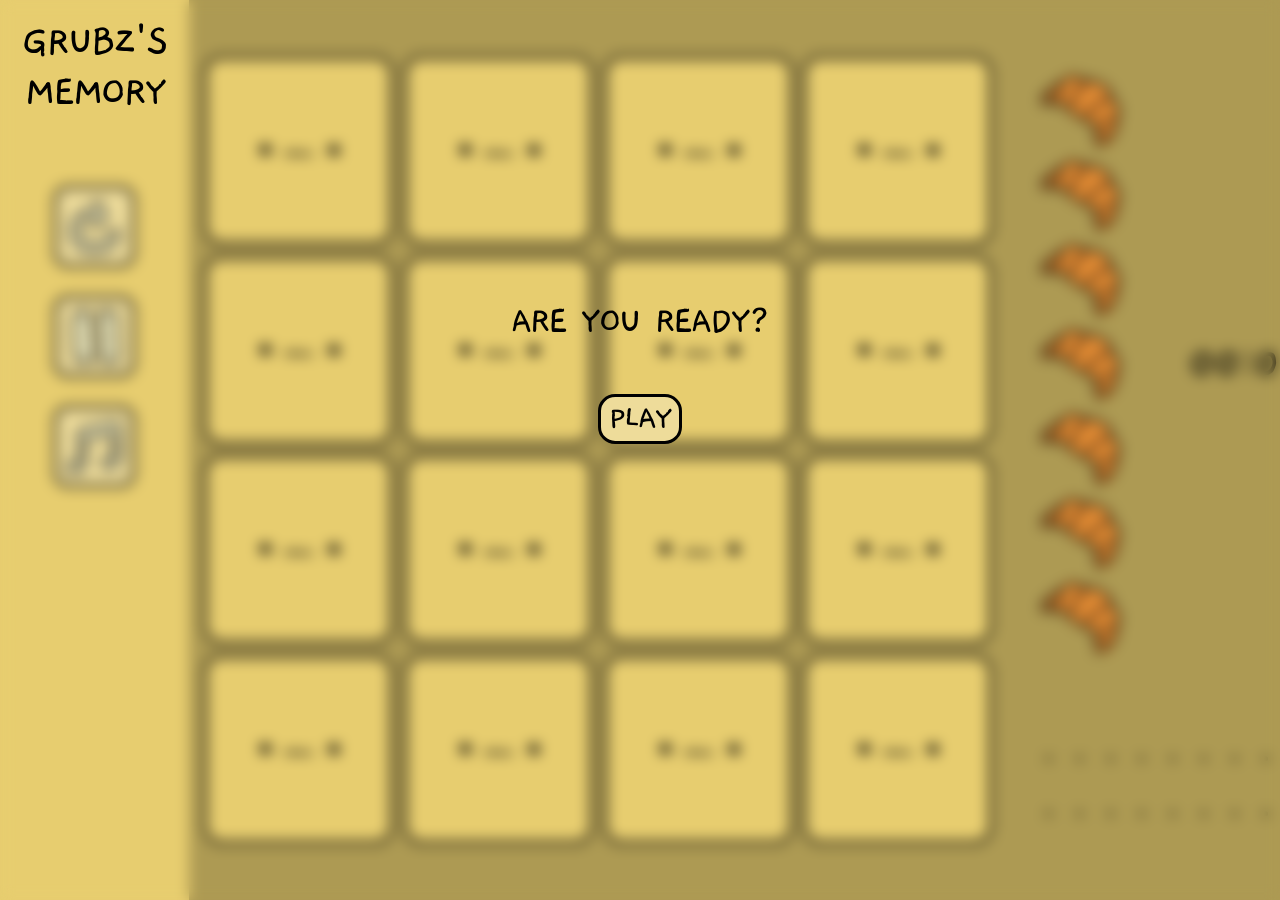
<file: index.html>
<!DOCTYPE html>
<html lang="fr">

<head>
	<meta charset="UTF-8" />
	<meta name="viewport" content="width=device-width, initial-scale=1.0" />
	<!-- titre -->
	<title>Grubz Memory</title>
	<meta name="description" content="Jeu de Memory" />
	<!-- icones du site (voir l'onglet du site) -->
	<link rel="apple-touch-icon" href="grubzIcon.png" />
	<link rel="icon" href="grubzIcon.ico" />
	<!-- styles -->
	<link rel="stylesheet" href="css/index.css">
</head>

<body>
	<!--
		Jeu de mémory
		trouver toutes les paires de carte pour gagner
		le nombre de coups est limité à 7
		-->

	<header>
		<audio id="BGM" loop src="src/sound/GRUBZSONG.mp3"></audio>
		<h1>GRUBZ'S MEMORY</h1>
		<img src="src/img/reloadBtn.png" alt="" class="menuBtn" id="reload" />
		<img src="src/img/pauseBtn.png" alt="" class="menuBtn" id="pauseButton">
		<img src="src/img/musicBtn.png" alt="" class="menuBtn" id="BGMbutton">
	</header>

	<!-- cartes -->
	<main>
		<!-- une carte -->
		<div class="card" data-name="Farting Grubz">
			<div class="card-wrapper">
				<!-- dos de la carte -->
				<div class="card-back">
					<img src="src/img/grubzCardBack.png" alt="" />
				</div>
				<!-- avant de la carte -->
				<div class="card-front">
					<img src="src/img/fartingGrubz.png" alt="" />
				</div>
			</div>
		</div>

		<div class="card" data-name="Farting Grubz">
			<div class="card-wrapper">
				<div class="card-back">
					<img src="src/img/grubzCardBack.png" alt="" />
				</div>
				<div class="card-front">
					<img src="src/img/fartingGrubz.png" alt="" />
				</div>
			</div>
		</div>

		<div class="card" data-name="Angry Grubz">
			<div class="card-wrapper">
				<div class="card-back">
					<img src="src/img/grubzCardBack.png" alt="" />
				</div>
				<div class="card-front">
					<img src="src/img/angryGrubz.png" alt="" />
				</div>
			</div>
		</div>

		<div class="card" data-name="Angry Grubz">
			<div class="card-wrapper">
				<div class="card-back">
					<img src="src/img/grubzCardBack.png" alt="" />
				</div>
				<div class="card-front">
					<img src="src/img/angryGrubz.png" alt="" />
				</div>
			</div>
		</div>

		<div class="card" data-name="Chilling Grubz">
			<div class="card-wrapper">
				<div class="card-back">
					<img src="src/img/grubzCardBack.png" alt="" />
				</div>
				<div class="card-front">
					<img src="src/img/chillingGrubz.png" alt="" />
				</div>
			</div>
		</div>

		<div class="card" data-name="Chilling Grubz">
			<div class="card-wrapper">
				<div class="card-back">
					<img src="src/img/grubzCardBack.png" alt="" />
				</div>
				<div class="card-front">
					<img src="src/img/chillingGrubz.png" alt="" />
				</div>
			</div>
		</div>

		<div class="card" data-name="Flower Grubz">
			<div class="card-wrapper">
				<div class="card-back">
					<img src="src/img/grubzCardBack.png" alt="" />
				</div>
				<div class="card-front">
					<img src="src/img/flowerGrubz.png" alt="" />
				</div>
			</div>
		</div>

		<div class="card" data-name="Flower Grubz">
			<div class="card-wrapper">
				<div class="card-back">
					<img src="src/img/grubzCardBack.png" alt="" />
				</div>
				<div class="card-front">
					<img src="src/img/flowerGrubz.png" alt="" />
				</div>
			</div>
		</div>

		<div class="card" data-name="Hungry Grubz">
			<div class="card-wrapper">
				<div class="card-back">
					<img src="src/img/grubzCardBack.png" alt="" />
				</div>
				<div class="card-front">
					<img src="src/img/hungryGrubz.png" alt="" />
				</div>
			</div>
		</div>

		<div class="card" data-name="Hungry Grubz">
			<div class="card-wrapper">
				<div class="card-back">
					<img src="src/img/grubzCardBack.png" alt="" />
				</div>
				<div class="card-front">
					<img src="src/img/hungryGrubz.png" alt="" />
				</div>
			</div>
		</div>

		<div class="card" data-name="Just a Grubz">
			<div class="card-wrapper">
				<div class="card-back">
					<img src="src/img/grubzCardBack.png" alt="" />
				</div>
				<div class="card-front">
					<img src="src/img/justAGrubz.png" alt="" />
				</div>
			</div>
		</div>

		<div class="card" data-name="Just a Grubz">
			<div class="card-wrapper">
				<div class="card-back">
					<img src="src/img/grubzCardBack.png" alt="" />
				</div>
				<div class="card-front">
					<img src="src/img/justAGrubz.png" alt="" />
				</div>
			</div>
		</div>

		<div class="card" data-name="Panicking Grubz">
			<div class="card-wrapper">
				<div class="card-back">
					<img src="src/img/grubzCardBack.png" alt="" />
				</div>
				<div class="card-front">
					<img src="src/img/panickingGrubz.png" alt="" />
				</div>
			</div>
		</div>

		<div class="card" data-name="Panicking Grubz">
			<div class="card-wrapper">
				<div class="card-back">
					<img src="src/img/grubzCardBack.png" alt="" />
				</div>
				<div class="card-front">
					<img src="src/img/panickingGrubz.png" alt="" />
				</div>
			</div>
		</div>

		<div class="card" data-name="Waving Grubz">
			<div class="card-wrapper">
				<div class="card-back">
					<img src="src/img/grubzCardBack.png" alt="" />
				</div>
				<div class="card-front">
					<img src="src/img/wavingGrubz.png" alt="" />
				</div>
			</div>
		</div>

		<div class="card" data-name="Waving Grubz">
			<div class="card-wrapper">
				<div class="card-back">
					<img src="src/img/grubzCardBack.png" alt="" />
				</div>
				<div class="card-front">
					<img src="src/img/wavingGrubz.png" alt="" />
				</div>
			</div>
		</div>
	</main>

	<!-- barre de points de vie, chronomètre et noms des cartes -->
	<footer>
		<div class="healthMontre">
			<div class="healthBar">
				<div class="croissantBox">
					<img src="src/img/croissantOmbre.png" class="croissantOmbre" alt="">
					<img src="src/img/croissant.png" id="pv7" class="croissant" alt="">
				</div>
				<div class="croissantBox">
					<img src="src/img/croissantOmbre.png" class="croissantOmbre" alt="">
					<img src="src/img/croissant.png" id="pv6" class="croissant" alt="">
				</div>
				<div class="croissantBox">
					<img src="src/img/croissantOmbre.png" class="croissantOmbre" alt="">
					<img src="src/img/croissant.png" id="pv5" class="croissant" alt="">
				</div>
				<div class="croissantBox">
					<img src="src/img/croissantOmbre.png" class="croissantOmbre" alt="">
					<img src="src/img/croissant.png" id="pv4" class="croissant" alt="">
				</div>
				<div class="croissantBox">
					<img src="src/img/croissantOmbre.png" class="croissantOmbre" alt="">
					<img src="src/img/croissant.png" id="pv3" class="croissant" alt="">
				</div>
				<div class="croissantBox">
					<img src="src/img/croissantOmbre.png" class="croissantOmbre" alt="">
					<img src="src/img/croissant.png" id="pv2" class="croissant" alt="">
				</div>
				<div class="croissantBox">
					<img src="src/img/croissantOmbre.png" class="croissantOmbre" alt="">
					<img src="src/img/croissant.png" id="pv1" class="croissant" alt="">
				</div>
			</div>
			<div id="montre">00:00</div>
		</div>
		<div id="card-left" class="card-info">. . . . . . . .</div>
		<div id="card-right" class="card-info">. . . . . . . .</div>
	</footer>

	<!-- popups -->
	<div id="startpopup">
		<div id="startWindow">
			Are you ready?<br />
			<button id="playButton">PLAY</button>
		</div>
	</div>
	<div id="pausepopup" class="hidden smolBlur">
		<div id="pauseWindow">
			Game paused
			<img src="src/img/chillingJiji.png" alt="">
			<button id="unpauseButton">RESUME</button>
		</div>
	</div>
	<div id="winpopup" class="hidden smolBlur">
		<div id="winWindow">
			<h2>YOU WON !</h2><br />
			<p>Thanks to you, Jiji the Grubz can eat <span id="wincounter">7</span>.</p><br />
			<p>Jiji waited <span id="winMins"></span><span id="winSecs">0</span> before he could eat.</p>
			<img src="src/img/croissantJiji.png" alt="">
		</div>
	</div>
	<div id="loosepopup" class="hidden smolBlur">
		<div id="looseWindow">
			<h2>YOU LOST...</h2><br />
			<p>You only found <span id="pairs">0</span> of Grubz and lost all the croissants...</p><br />
			<p>After waiting for <span id="looseMins"></span><span id="looseSecs">0</span>, Jiji the Grubz is now going to starve to death.</p>
			<img src="src/img/panickingJiji.png" alt="">
		</div>
	</div>

	<!-- sons -->
	<audio id="son-retourner" src="src/sound/cartoonJump.mp3"></audio>
	<audio id="son-gagner" src="src/sound/goodPair.mp3"></audio>
	<audio id="son-perdu" src="src/sound/badPair.mp3"></audio>
	<audio id="son-rejouer" src="src/sound/bubbles.mp3"></audio>
	<audio src="src/sound/buttons.mp3" id="son-boutons"></audio>
	<audio src="src/sound/fart.mp3" id="son-pet"></audio>
	<audio src="src/sound/PetJuline.mp3" id="son-julinepet"></audio>
	<audio src="src/sound/victory.mp3" id="son-victoire"></audio>
	<audio src="src/sound/winPop.mp3" id="winpop"></audio>
	<audio src="src/sound/defeat.mp3" id="son-defaite"></audio>

	<!-- message au appareil format portrait -->
	<div id="portrait">
		<p>Rotate your phone to landscape mode</p>
	</div>

	<!-- scripts -->
	<script src="js/index.js"></script>
</body>

</html>
</file>
<file: css/index.css>
/* font-family vidéo référence: https://www.youtube.com/watch?v=lDip-1VnaOA&t=8s */
@font-face {
	font-family: "Gaegu";
	src: url(Gaegu-Light.ttf);
}

* {
	margin: 0;
	padding: 0;
	box-sizing: border-box; /* pas de déformation si marge interne */
}

body {
	width: 100vw; /* largeur totale de l'écran */
	height: 100vh; /* hauteur totale de l'écran */
	overflow: hidden; /* pas de scroll */
	/**/
	display: grid; /* faire une grille */
	grid-template-columns: 21vb 1.9fr 1fr; /* 3 colonnes */
	grid-template-rows: 1fr; /* 1 ligne */
	gap: 15px; /* goutière */
	background-color: rgb(173, 154, 83);
}

header {
	padding: 2vb;
	display: flex; /* éléments enfant côte à côte */
	flex-direction: column;
	align-items: center;
	background-color: rgb(231, 205, 111);
}

h1 {
	text-align: center;
	margin-bottom: 6vb;
	font-size: 4.4vb;
	font-family: Gaegu;
	z-index: 100;
	font-weight: bold;
}

button {
	margin-top: 4%;
	padding: 2px 8px 2px 8px;
	border: solid black;
	border-width: 0.35dvb;
	border-radius: 1.9dvb; /* bord arrondi */
	color: rgb(0, 0, 0); /* couleur du texte */
	background-color: rgb(238, 220, 154); /* couleur de fond */
	font-family: Gaegu;
	font-weight: bold;
	font-size: 2.5vw;
	/**/
	cursor: pointer; /* curseur */
}

.menuBtn {
	margin: 1.6vb 0;
	padding: 0.5vb;
	width: 9vb;
	aspect-ratio: 1;
	border-radius: 1.5vb; /* bord arrondi */
	border: 0.4vb solid black;
	color: rgb(0, 0, 0); /* couleur du texte */
	background-color: rgb(238, 220, 154); /* couleur de fond */
	/**/
	cursor: pointer; /* curseur */
}

main {
	justify-self: right;
	align-self: center; /* centrer verticalement dans la case */
	/**/
	display: grid; /* faire une grille */
	grid-template-columns: repeat(4, auto); /* 4 colonnes */
	grid-template-rows: repeat(4, auto); /* 4 lignes */
	gap: 1.2vmin; /* goutière */
}

.card {
	width: 21vmin; /* largeur */
	aspect-ratio: 1; /* ratio d'aspect (basée sur la largeur) */
	/**/
	perspective: 1000px; /* effet de perspective */
	/**/
	cursor: pointer; /* changer le curseur */
	/**/
	transition: transform 250ms; /* animation de changement des propriétés */
}

.card:hover {
	transform-origin: center; /* point de pivot centré */
	transform: scale(105%) translateY(-15px) rotate(2deg); /* triple transformation : échelle, translation en Y et rotation */
	z-index: 99; /* metre au dessus des autres éléments */
}

@media (hover: none) {
	.card:hover {
		transform-origin: none; /* point de pivot centré */
		transform: none; /* triple transformation : échelle, translation en Y et rotation */
		z-index: none; /* metre au dessus des autres éléments */
	}
}

.card-wrapper {
	position: relative; /* devient un point de repère */
	width: 100%; /* largeur */
	height: 100%; /* hauteur */
	/**/
	transition: transform 0.8s; /* animation de changement des propriétés */
	transform-style: preserve-3d; /* garder l'effet de 3D en animation */
}
.card.returned {
	user-select: none; /* pas sélectionnable */
	pointer-events: none; /* pas cliquable */
}
.card.returned .card-wrapper {
	transform: rotateY(180deg); /* transformation de rotation */
}

.card.pair {
	transform-origin: center; /* point de pivot centré */
	transform: scale(105%) translateY(-40px);
	z-index: 99; /* mettre au dessus des autres éléments */
}

.card-back,
.card-front {
	position: absolute; /* se place par rapport à un point de repère */
	width: 100%; /* largeur */
	height: 100%; /* hauteur */
	-webkit-backface-visibility: hidden; /* Safari */
	backface-visibility: hidden; /* envers invisible (comme en 3D) */
	/**/
	border: solid rgb(0, 0, 0); /* bordure en trait continu de couleur noire */
	border-width: 0.42vmin;
	border-radius: 1.9dvb; /* bord arrondi */
	background-color: rgb(242, 238, 193);
	overflow: hidden; /* masquer le scroll */
}

.card-back {
	background-color: rgb(231, 205, 111);
}

.card-front {
	transform: rotateY(180deg); /* rotation sur un axe spécifique */
}

.card.hidden {
	visibility: hidden;
}

.card img {
	display: block;
	width: 100%; /* largeur */
	height: 100%; /* hauteur */
}

footer {
	display: flex;
	flex-direction: column;
	justify-content: center;
	padding: 2vh 0 2vh 2vw;
}

.healthMontre {
	display: flex;
	margin-bottom: 7vh;
}

.healthBar {
	display: grid;
	grid-template-columns: 1fr;
	grid-template-rows: repeat(7, auto);
}

.croissantBox {
	position: relative;
	width: 10.8vmin;
	aspect-ratio: 1.15;
}

.croissant, .croissantOmbre {
	position: absolute;
	width: 100%;
	height: 100%;
	object-fit: contain;
}

.croissant.hidden {
	visibility: hidden;
}

#montre {
	font-family: Gaegu;
	font-weight: bold;
	font-size: 4.8vmin;
	padding: 4px 8px 1px 8px;
	align-self: center;
	margin: 0 4vw;
}

.card-info {
	padding: 4px 8px 1px 8px; /* marge interne (haut, droite, bas, gauche) */
	/**/
	font-family: Gaegu;
	font-size: 4.4vmin; /* taille de typo */
	font-weight: bold; /* graisse de la typo */
}

#startpopup {
	width: 100vw;
	height: 100vh;
	position: fixed; /* sortir du flex */
	/**/
	padding: 30px; /* marge interne */
	/*propriété trouvée sur MDN*/
	backdrop-filter: blur(7px);
	font-family: Gaegu;
	font-size: 2.8vw; /* taille de la typo */
	font-weight: bold;
	text-align: center; /* texte centré */
	text-transform: uppercase; /* texte en capitales */
	/**/
	z-index: 99; /* passer au dessus de tout les autres éléments */
}

#startpopup.hidden {
	display: none; /* ne pas afficher */
}

#startWindow {
	margin: 30vh 0;
}

@media (hover: none) {
	#startpopup {
		text-align: left;
	}

	#startWindow {
		margin: 0vh 10vw;
	}
}

.smolBlur {
	left: 21vb;
	right: 0;
	top: 0;
	bottom: 0;
	position: fixed; /* sortir du flex */
	/**/
	padding: 30px; /* marge interne */
	/*propriété trouvée sur MDN*/
	backdrop-filter: blur(7px);
	text-align: center; /* texte centré */
	place-content: center;
	font-family: Gaegu;
	font-size: 2vw; /* taille de la typo */
	font-weight: bold;
	/**/
	z-index: 100; /* passer au dessus de tout les autres éléments */
}

span {
	color: rgb(221, 2, 2);
}

#pausepopup.hidden {
	display: none; /* ne pas afficher */
}

#pauseWindow {
	font-size: 2.7vw;
}

#pauseWindow img {
	display: block; /* la vidéo est traitée comme une boite */
	width: 12vw;
	margin: 1vh auto; /* centrer horizontalement */
}

#winpopup.hidden {
	display: none; /* ne pas afficher */
}

#winWindow {
	padding: 4dvb; /* marge interne */
	margin: 3% 22%;
	background-color:  rgb(238, 220, 154); /* couleur de fond */
	border: solid black;
	border-width: 0.35dvb;
	border-radius: 1.9dvb;
	/**/
	text-align: center; /* texte centré */
}

#winWindow img {
	display: block; /* la vidéo est traitée comme une boite */
	width: 12vw;
	margin: 3vh auto 0 auto; /* centrer horizontalement */
}

#loosepopup.hidden {
	display: none; /* ne pas afficher */
}

#looseWindow {
	padding: 4dvb; /* marge interne */
	margin: 3% 22%;
	background-color:  rgb(238, 220, 154); /* couleur de fond */
	border: solid black;
	border-width: 0.35dvb;
	border-radius: 1.9dvb;
	/**/
	text-align: center; /* texte centré */
}

#looseWindow img {
	display: block; /* la vidéo est traitée comme une boite */
	width: 12vw;
	margin: 3vh auto 0 auto; /* centrer horizontalement */
}

#portrait {
	display: none;
}

@media (orientation: portrait) {
    #portrait {
		width: 100vw;
		height: 100vh;
		font-family: "Gaegu";
		color: white;
		position: fixed;
        display: flex;
		background-color: black;
		z-index: 100;
		flex-direction: column;
        justify-content: center;
        text-align: center;
    }
}
</file>
